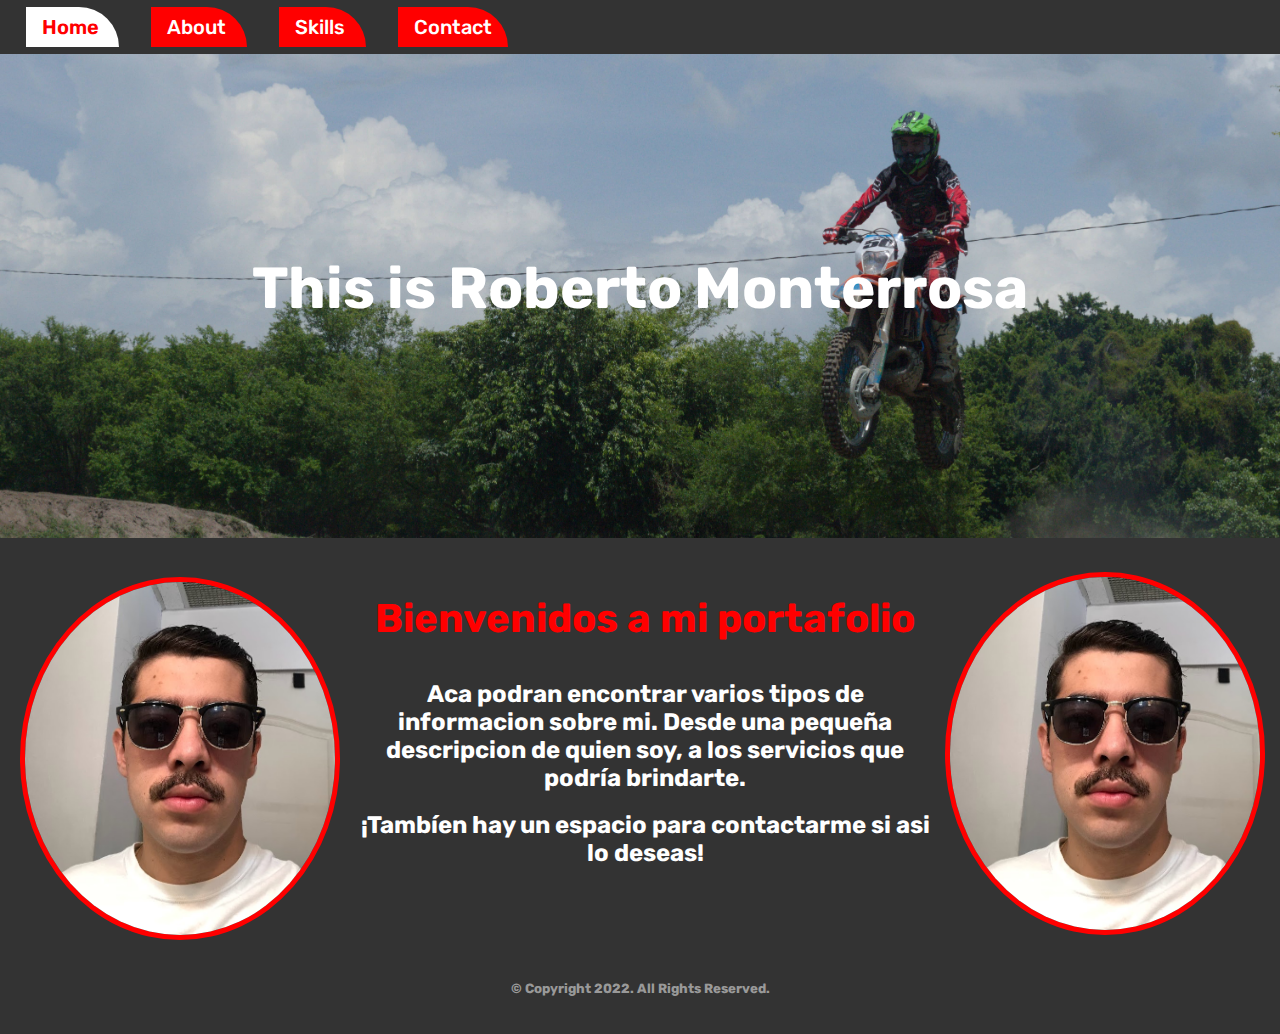
<file: index.html>
<!DOCTYPE html>
<html lang="en">

<head>
    <meta charset="UTF-8">
    <meta http-equiv="X-UA-Compatible" content="IE=edge">
    <meta name="viewport" content="width=device-width, initial-scale=1.0">
    <link rel="stylesheet" href="./estilo.css">
    <title>Roberto Monterrosa's Portfolio</title>
</head>

<body>

    <nav>
        <div class="contenedor">
            <div class="nave">
                <a1 href="./index.html">Home </a1>
                <a href="./about.html">About </a>
                <a href="./services.html">Skills </a>
                <a href="./contact.html">Contact </a>
            </div>
        </div>
    </nav>


    <p class="space">space</p>
    <p class="space">space</p>


    <div class="main_img">
        <h1>This is Roberto Monterrosa</h1>
    </div>

    <p class="space">space</p>

    <img src="./aaaa.jpg" height="25%" width="25%" class="float_left" />
    <img src="./aaaa.jpg" height="25%" width="25%" class="float_right" />


    <p class="space">space</p>
    <p class="space">space</p>

    <div class="col_center">
        <h2 class="titulo">Bienvenidos a mi portafolio</h2>
    </div>

    <p class="space">space</p>
    <p class="space">space</p>

    <h2 class="col_center"> Aca podran encontrar varios tipos de informacion sobre mi. Desde una pequeña descripcion de
        quien soy, a los servicios que podría brindarte.</h2>
    <p class="space">space</p>
    <h2 class="col_center"> ¡Tambíen hay un espacio para contactarme si asi lo deseas!</h2>

    <!-- Se cambia a escribir a la segunda sección
    <p class="space_down">space</p>

    <p class="float_right">Esta es la derecha</p>
    <p class="float_left">Esta es la izquierda</p>
    <h2 class="col_center"> *Sección 2* </h2> -->



    <!-- FOOTER EMPIEZA ACA -->
    <p class="space">space</p>
    <p class="space">space</p>
    <p class="space">space</p>
    <p class="space">space</p>
    <p class="space">space</p>
    <p class="space">space</p>
    <h5 class="foot"> © Copyright 2022. All Rights Reserved.</h5>
    <p class="space">space</p>
    <p class="space">space</p>

</body>

</html>
</file>
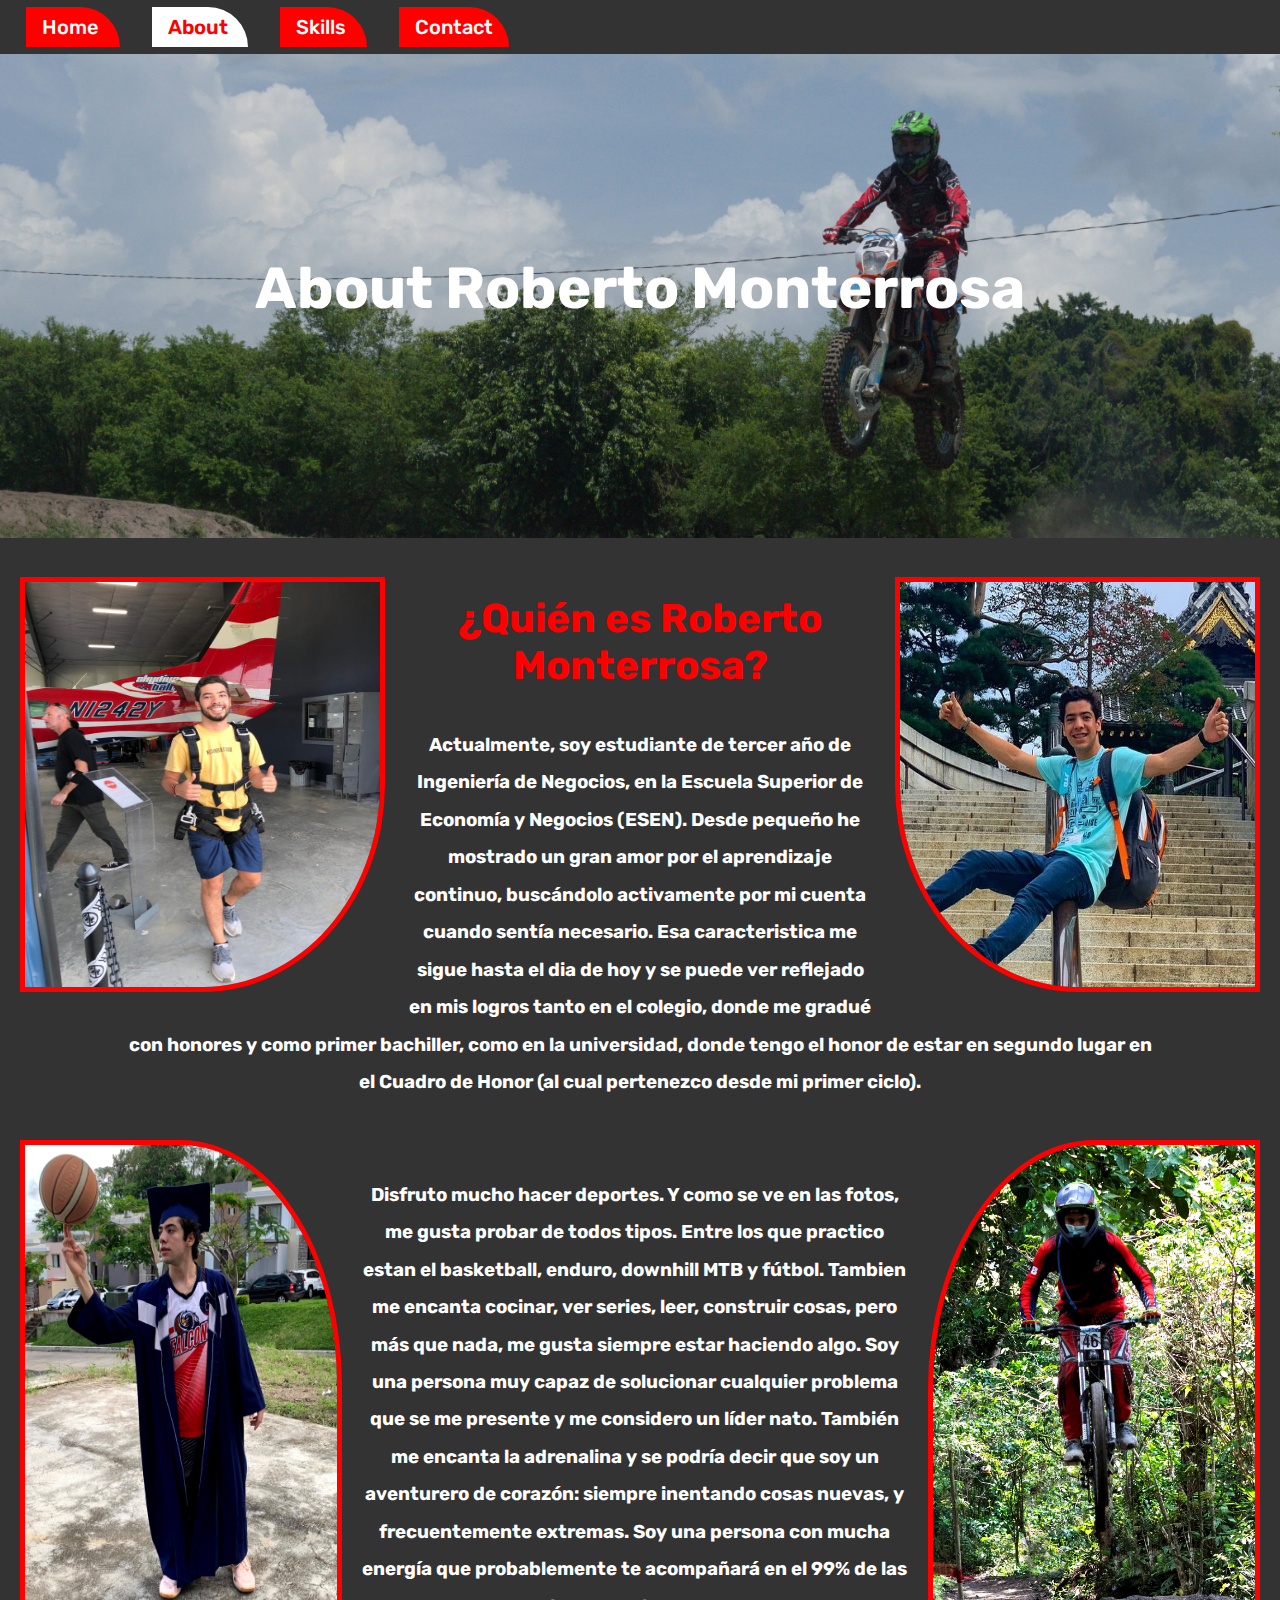
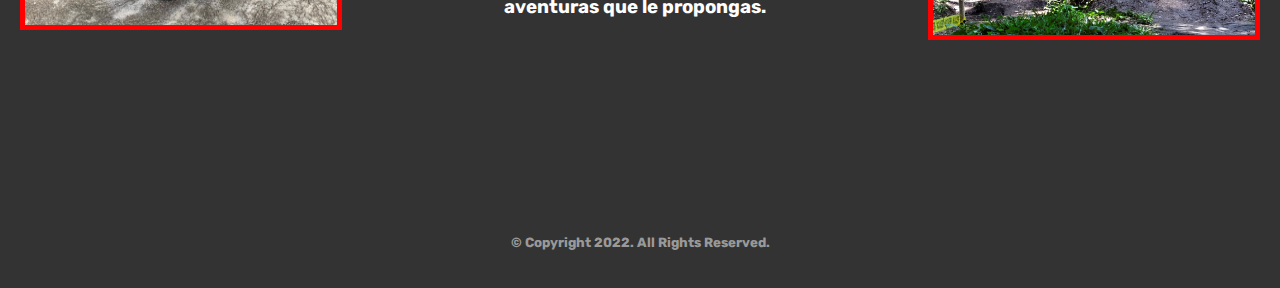
<file: About.html>
<!DOCTYPE html>
<html lang="en">

<head>
    <meta charset="UTF-8">
    <meta http-equiv="X-UA-Compatible" content="IE=edge">
    <meta name="viewport" content="width=device-width, initial-scale=1.0">
    <link rel="stylesheet" href="./estilo.css">
    <title>Roberto Monterrosa's Portfolio</title>
</head>

<body>

    <nav>
        <div class="contenedor">
            <div class="nave">
                <a href="./index.html">Home </a>
                <a1 href="./about.html">About </a1>
                <a href="./services.html">Skills </a>
                <a href="./contact.html">Contact </a>
            </div>
        </div>
    </nav>


    <p class="space">space</p>
    <p class="space">space</p>

    <div class="main_img">
        <h1>About Roberto Monterrosa</h1>
    </div>

    <p class="space">space</p>

    <img src="30.jpeg" height="25%" width="25%" class="float_left2" />
    <img src="Japan-slide.jpg" height="25%" width="25%" class="float_right2" />


    <p class="space">space</p>
    <p class="space">space</p>

    <div class="col_center">
        <h2 class="titulo">¿Quién es Roberto Monterrosa?</h2>
    </div>

    <p class="space">space</p>
    <p class="space">space</p>

    <!-- Main Page Text -->

    <h3 class="col_center">
        <div class="spacing1">
            Actualmente, soy estudiante de tercer año de Ingeniería de Negocios, en la Escuela Superior de Economía y
            Negocios (ESEN).
            Desde pequeño he mostrado un gran amor por el aprendizaje continuo, buscándolo activamente por mi cuenta
            cuando
            sentía necesario.
            Esa caracteristica me sigue hasta el dia de hoy y se puede ver reflejado en mis logros tanto en el colegio,
            donde me gradué con honores y como primer bachiller,
            como en la universidad, donde tengo el honor de estar en segundo lugar en el Cuadro de Honor (al cual
            pertenezco
            desde mi primer ciclo).

        </div>
    </h3>

    <!-- Se cambia a escribir a la segunda sección -->
    <p class="space_down">space</p>
    <img src="IMG_8158_Original.jpg" height="25%" width="25%" class="float_left21" />
    <img src="Bici.jpg" height="25%" width="25%" class="float_right21" alt="Bike" />
    <p class="space">space</p>
    <h3 class="col_center">
        <div class="spacing1">
            <p class="space">space</p>
            Disfruto mucho hacer deportes. Y como se ve en las fotos, me gusta probar de todos tipos. Entre los que
            practico estan el basketball, enduro, downhill MTB y fútbol.
            Tambien me encanta cocinar, ver series, leer, construir cosas, pero más que nada, me gusta siempre estar
            haciendo algo. Soy una persona muy capaz de solucionar cualquier problema que se me presente y me considero
            un líder nato.
            También me encanta la adrenalina y se podría decir que soy un aventurero de corazón: siempre inentando
            cosas nuevas, y frecuentemente extremas. Soy una persona con mucha energía que probablemente te acompañará
            en el 99% de las aventuras que le propongas.
        </div>
    </h3>


    <!-- FOOTER EMPIEZA ACA -->
    <p class="space">space</p>
    <p class="space">space</p>
    <p class="space">space</p>
    <p class="space">space</p>
    <p class="space">space</p>
    <p class="space">space</p>
    <p class="space">space</p>
    <p class="space">space</p>
    <p class="space">space</p>
    <p class="space">space</p>
    <p class="space">space</p>
    <h5 class="foot"> © Copyright 2022. All Rights Reserved.</h5>
    <p class="space">space</p>
    <p class="space">space</p>

</body>

</html>
</file>
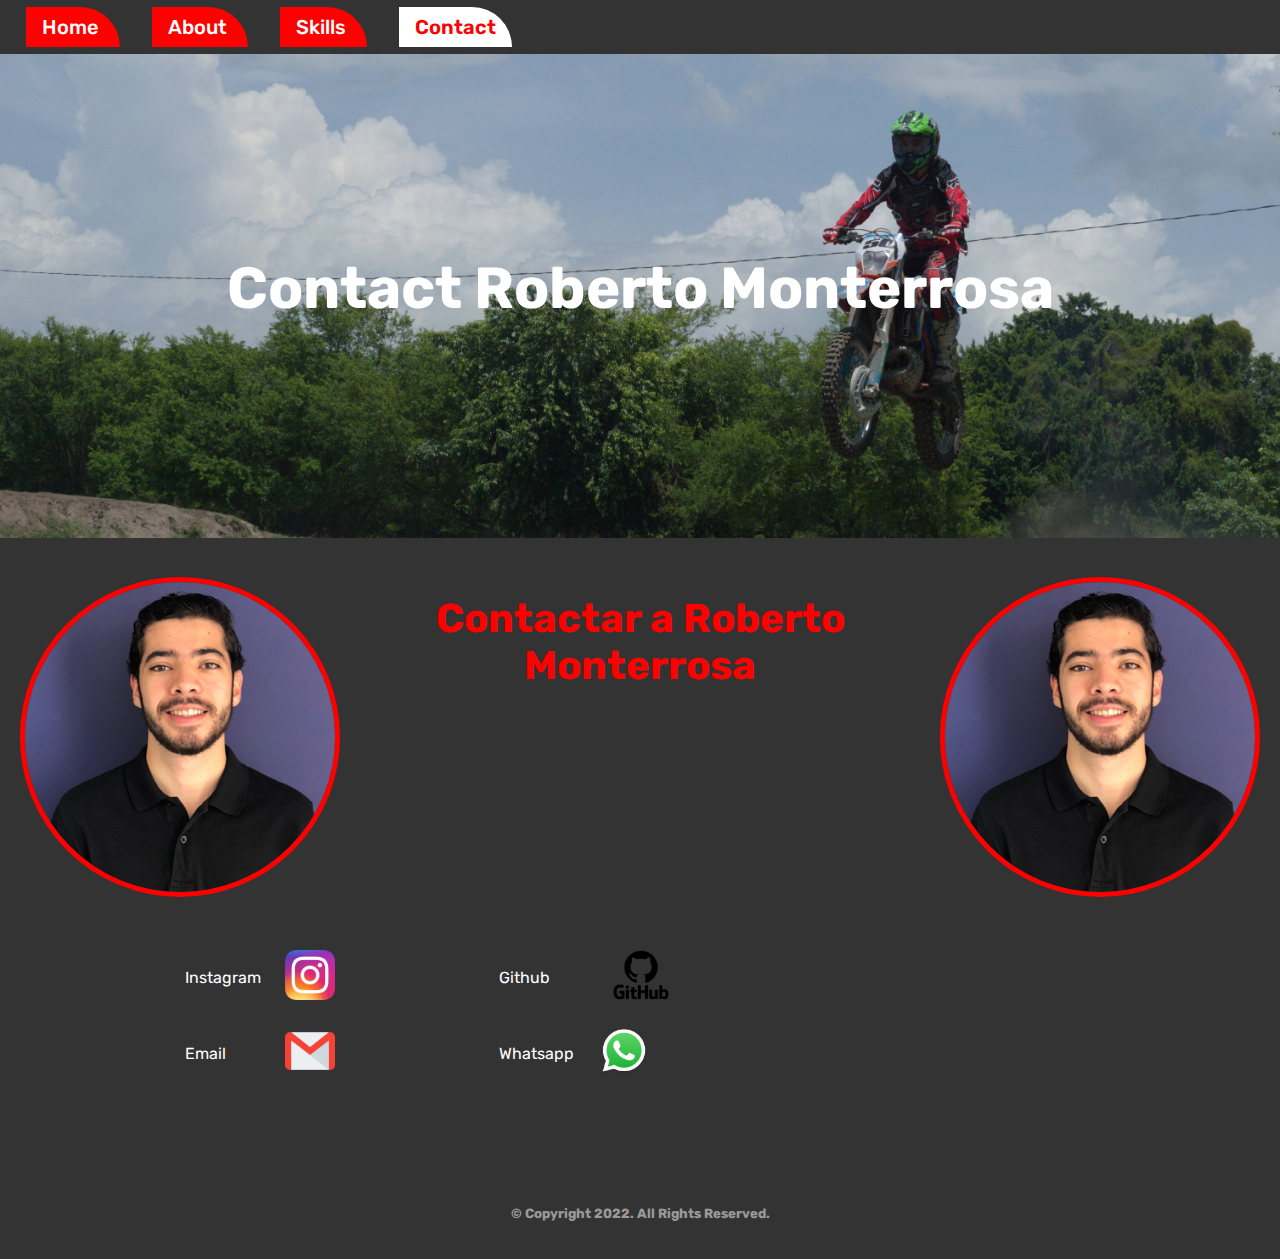
<file: contact.html>
<!DOCTYPE html>
<html lang="en">

<head>
    <meta charset="UTF-8">
    <meta http-equiv="X-UA-Compatible" content="IE=edge">
    <meta name="viewport" content="width=device-width, initial-scale=1.0">
    <link rel="stylesheet" href="./estilo.css">
    <title>Roberto Monterrosa's Portfolio</title>
</head>

<body>

    <nav>
        <div class="contenedor">
            <div class="nave">
                <a href="./index.html">Home </a>
                <a href="./About.html">About </a>
                <a href="./services.html">Skills </a>
                <a1 href="./contact.html">Contact </a1>
            </div>
        </div>
    </nav>

    <p class="space">space</p>
    <p class="space">space</p>

    <div class="main_img">
        <h1>Contact Roberto Monterrosa</h1>
    </div>

    <p class="space">space</p>

    <img src="Personal Picture.jpg" height="25%" width="25%" class="float_left4" />
    <img src="Personal Picture.jpg" height="25%" width="25%" class="float_right4" />


    <p class="space">space</p>
    <p class="space">space</p>

    <div class="col_center">
        <h2 class="titulo">Contactar a Roberto Monterrosa</h2>
    </div>

    <p class="space">space</p>
    <p class="space">space</p>
    <p class="space">space</p>


    <!-- TABLA 2: RECOMENDACIONES -->

    <div class="tabla3" id="T3">
        <table>
            <div>
                <tr>
                    <th>Profesor</th>
                    <th>Materia</th>
                    <th>Profesor</th>
                    <th>Profesor</th>
                    <th>Materia</th>
                    <th>Materia</th>
                </tr>
                <tr>
                    <td class="inv">SPACE</td>
                    <td>Instagram</td>
                    </td>
                    <td><a class="Link" href="https://www.instagram.com/monterrosar105/?hl=en" target="_blank">
                            <img src="IG.png" width="150" height="70" CLASS="icon"></a>
                    </td>
                    <td class="inv">SPACEEEEEEE</td>
                    <td>Github</td>
                    <td><a class="Link" href="https://github.com/Monterrosar105" target=" _blank">
                            <img src="GH.png" width="300" height="70" CLASS="icon2"></a>
                    </td>
                    <td class="inv">S</td>
                </tr>
                <tr>
                    <td class="inv">SPACE</td>
                    <td>Email</td>
                    </td>
                    <td><a class="Link" href="mailto:20205751@esen.edu.sv" target="_blank">
                            <img src="gmail.png" width="150" height="70" CLASS="icon"></a>
                    </td>
                    <td class="inv">SPACEEEEEEEE</td>
                    <td>Whatsapp
                    <td><a class="Link" href="https://wa.me/+50376777818" target="_blank">
                            <img src="wha.png" width="150" height="70" CLASS="icon"></a>
                    </td>
                    <td class="inv">S</td>
                </tr>
                </tr>
            </div>
        </table>
    </div>



    <!-- FOOTER EMPIEZA ACA -->
    <p class="space">space</p>
    <p class="space">space</p>
    <p class="space">space</p>
    <p class="space">space</p>
    <p class="space">space</p>
    <p class="space">space</p>
    <h5 class="foot"> © Copyright 2022. All Rights Reserved.</h5>
    <p class="space">space</p>
    <p class="space">space</p>
</body>

</html>
</file>
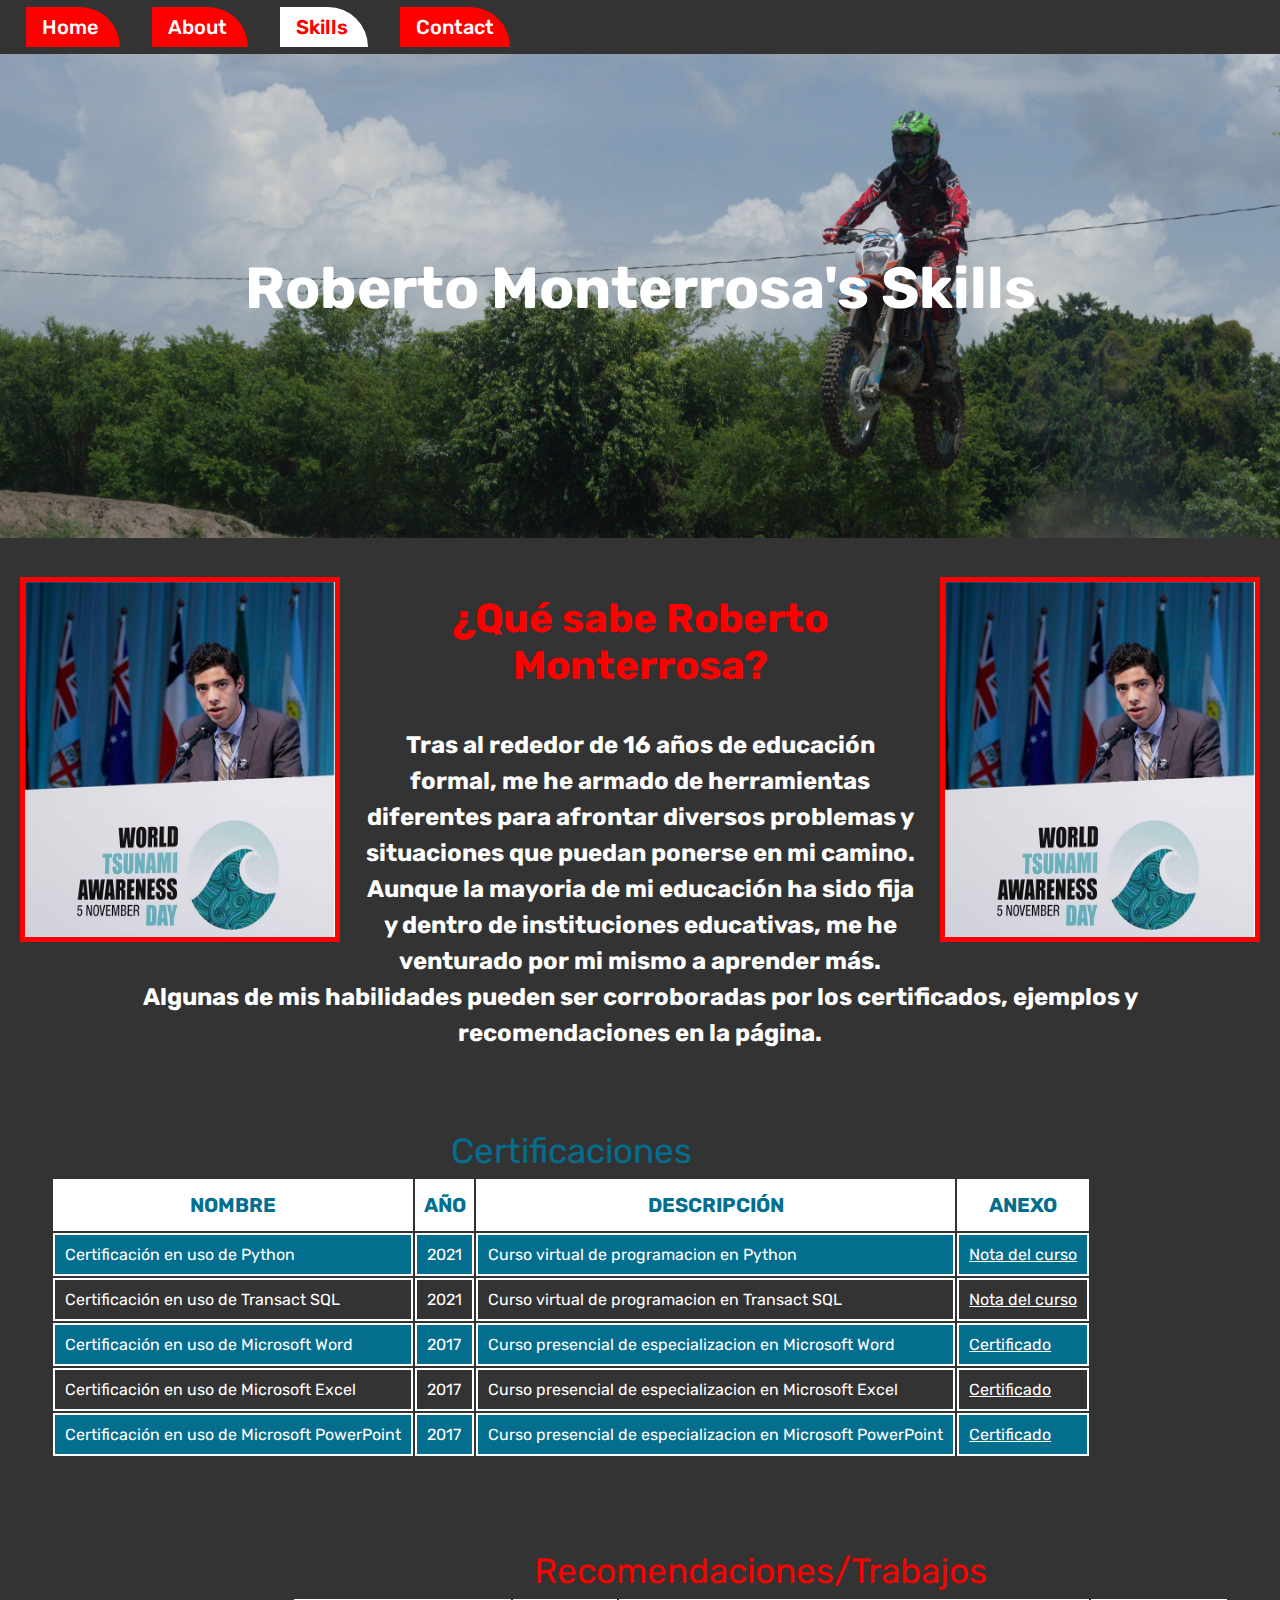
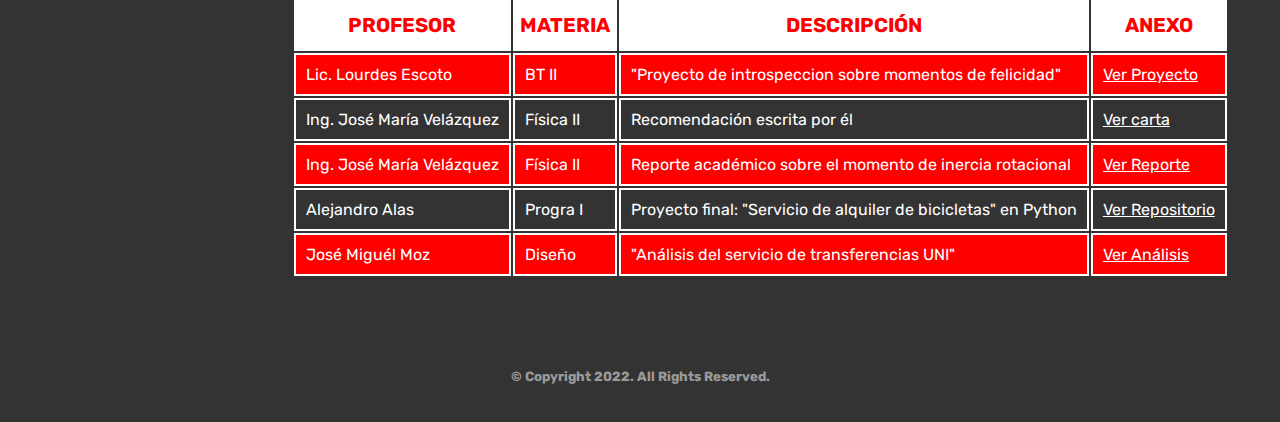
<file: services.html>
<!DOCTYPE html>
<html lang="en">

<head>
    <meta charset="UTF-8">
    <meta http-equiv="X-UA-Compatible" content="IE=edge">
    <meta name="viewport" content="width=device-width, initial-scale=1.0">
    <link rel="stylesheet" href="./estilo.css">
    <title>Roberto Monterrosa's Portfolio</title>
</head>

<body>

    <nav>
        <div class="contenedor">
            <div class="nave">
                <a href="./index.html">Home </a>
                <a href="./about.html">About </a>
                <a1 href="./services.html">Skills </a1>
                <a href="./contact.html">Contact </a>
            </div>
        </div>
    </nav>


    <p class="space">space</p>
    <p class="space">space</p>

    <div class="main_img">
        <h1>Roberto Monterrosa's Skills</h1>
    </div>

    <p class="space">space</p>

    <img src="WTAD.jpeg" height="25%" width="25%" class="float_left3" />
    <img src="WTAD.jpeg" height="25%" width="25%" class="float_right3" />


    <p class="space">space</p>
    <p class="space">space</p>

    <div class="col_center">
        <h2 class="titulo">¿Qué sabe Roberto Monterrosa?</h2>
    </div>

    <p class="space">space</p>
    <p class="space">space</p>

    <!-- servicios y habilidades -->

    <h2 class="col_center">
        <div class="spacing2"> Tras al rededor de 16 años de educación formal, me he armado de herramientas diferentes
            para afrontar diversos problemas y situaciones que puedan ponerse en mi camino. Aunque la mayoria de mi
            educación
            ha sido fija y dentro de instituciones educativas, me he venturado por mi mismo a aprender más. Algunas de
            mis habilidades
            pueden ser corroboradas por los certificados, ejemplos y recomendaciones en la página.
        </div>
    </h2>

    <!-- Se cambia a escribir a la segunda sección -->
    <p class="space_down">space</p>

    <!-- TABLA 1: CERTIFICACIONES -->
    <div class="float_leftt2">
        <div class="tabla1" id="T1">
            <table>
                <caption>Certificaciones</caption>
                <div>
                    <tr>
                        <th>Nombre</th>
                        <th>Año</th>
                        <div class="r3">
                            <th>Descripción</th>
                        </div>
                        <th>Anexo</th>
                    </tr>
                    <tr>
                        <td>Certificación en uso de Python
                        </td>
                        <td>2021</td>
                        <td>Curso virtual de programacion en Python</td>
                        <td><a class="Link" href="Progra1.PNG" target="_blank">Nota del curso</a></td>
                    </tr>
                    <tr>
                        <td>Certificación en uso de Transact SQL
                        </td>
                        <td>2021</td>
                        <td>Curso virtual de programacion en Transact SQL</td>
                        <td><a class="Link" href="pbd.PNG" target="_blank">Nota del curso</a></td>
                    </tr>
                    <tr>
                        <td>Certificación en uso de Microsoft Word
                        </td>
                        <td>2017</td>
                        <td>Curso presencial de especializacion en Microsoft Word</td>
                        <td><a class="Link" href="./Word.pdf" target="_blank">Certificado</a></td>
                    </tr>
                    <tr>
                        <td>Certificación en uso de Microsoft Excel
                        </td>
                        <td>2017</td>
                        <td>Curso presencial de especializacion en Microsoft Excel</td>
                        <td><a class="Link" href="./Excel.pdf" target="_blank">Certificado</a></td>
                    </tr>
                    <tr>
                        <td>Certificación en uso de Microsoft PowerPoint
                        </td>
                        <td>2017</td>
                        <td>Curso presencial de especializacion en Microsoft PowerPoint</td>
                        <td><a class="Link" href="./PowerP.pdf" target="_blank">Certificado</a></td>
                    </tr>
                </div>
            </table>
        </div>
    </div>

    <!-- Bajamos de nivel -->

    <p class="space_down">space</p>
    <p class="space">space</p>
    <p class="space">space</p>


    <!-- TABLA 2: RECOMENDACIONES -->
    <div class="float_rightt2">
        <div class="tabla2" id="T2">
            <table>
                <caption>Recomendaciones/Trabajos</caption>
                <div>
                    <tr>
                        <th>Profesor</th>
                        <th>Materia</th>
                        <th>Descripción</th>
                        <th>Anexo</th>
                    </tr>
                    <tr>
                        <td>Lic. Lourdes Escoto
                        </td>
                        <td>BT II</td>
                        <td>"Proyecto de introspeccion sobre momentos de felicidad"</td>
                        <td><a class="Link" href="El Torneo.png" target="_blank">Ver Proyecto</a></td>
                    </tr>
                    <tr>
                        <td>Ing. José María Velázquez
                        </td>
                        <td>Física II</td>
                        <td>Recomendación escrita por él</td>
                        <td><a class="Link" href="RAMD.pdf" target="_blank">Ver carta</a></td>
                    </tr>
                    <tr>
                        <td>Ing. José María Velázquez
                        </td>
                        <td>Física II</td>
                        <td>Reporte académico sobre el momento de inercia rotacional</td>
                        <td><a class="Link" href="./Grupo 13 - Reporte 1.pdf" target="_blank">Ver Reporte</a></td>
                    </tr>
                    <tr>
                        <td>Alejandro Alas
                        </td>
                        <td>Progra I</td>
                        <td>Proyecto final: "Servicio de alquiler de bicicletas" en Python</td>
                        <td><a class="Link"
                                href="https://drive.google.com/drive/folders/14btR_zg0PSECQwWozpQjJdkFyMOepKkU?usp=sharing"
                                target="_blank">Ver Repositorio</a></td>
                    </tr>
                    <tr>
                        <td>José Miguél Moz
                        </td>
                        <td>Diseño</td>
                        <td>"Análisis del servicio de transferencias UNI"</td>
                        <td><a class="Link" href="./20205751_Roberto_Monterrosa_tarea1.pdf" target="_blank">Ver
                                Análisis</a></td>
                    </tr>
                </div>
            </table>
        </div>
    </div>

    <!-- FOOTER EMPIEZA ACA -->
    <p class="space_down">space</p>
    <p class="space">space</p>
    <p class="space">space</p>
    <p class="space">space</p>
    <h5 class="foot"> © Copyright 2022. All Rights Reserved.</h5>
    <p class="space">space</p>
    <p class="space">space</p>

</body>

</html>
</file>
<file: estilo.css>
@import url('https://fonts.googleapis.com/css2?family=Montserrat:wght@400;700;800&family=Quintessential&family=Shadows+Into+Light&display=swap');
@import url('https://fonts.googleapis.com/css2?family=Montserrat:wght@400;700;800&family=Quintessential&family=Shadows+Into+Light&family=Supermercado+One&display=swap');

@import url('https://fonts.googleapis.com/css2?family=Rubik:ital,wght@0,400;0,700;1,300&display=swap');

*{
    font-family: 'Rubik', sans-serif;
    padding: 0;
    margin: 0;
    box-sizing: border-box;
    background-color: 	#333333;
    color:white;
}

h1 {
    font-size: 58px;
    text-align: center;
    position: relative;
    top: 50%;
    left: 50%;
    transform: translate(-50%, -50%);
    background-color: transparent;
}

.space{
    visibility:hidden;
}

nav{
    position: fixed;
    top:0;
    left:0;
    right: 0;
    z-index: 50;
    font-size: 20px;
    padding-top: 5px;
    padding-bottom: 5px;
}

.contenedor{
    display:flex;
    padding: 10px 10px;
}

.nave{
    flex: 1 1 0%;
    text-align: left;
    margin: 0 0;
}

.nave a{
    /*background-color:#ff4141;*/
    background-color: red;
    margin: 0 16px;
    font-weight: 500;
    text-decoration: none;
    transition: 1.5s;
    padding: 8px 16px;
    border-start-end-radius: 90px;
}

.nave a:hover{
    background-color: white;
    color: red;
    font-weight: 500;
    transition: 0.5s;
}

a1{
    background-color: white;
    margin: 0 16px;
    font-weight: 600;
    text-decoration: none;
    transition: 1.5s;
    padding: 8px 16px;
    border-start-end-radius: 90px;
    color: red;
}

a1:hover {
    background-color:#ffffff93;
    transition: 0.5s;
}

.main_img {
    background-image: url("./DSC_0163.jpg") ;
    height:500px;
    background-position: center;
    background-repeat: no-repeat;
    background-size: cover;
    position: relative;
}

img{
    border:5px red solid;
}

.float_left{
    float: left;
    margin: 20px;
    border-radius:50%;
}

.float_right{
    float: right;
    margin: 15px;
    border-radius:50%;
}

.float_left2{
    float: left;
    margin: 20px;
    border-bottom-right-radius:50%;
    height: 415px;
    width: 365px;
}

.float_right2{
    float: right;
    margin: 20px;
    border-bottom-left-radius:50%;
    height: 415px;
    width: 365px;
}

.float_left21{
    float: left;
    margin: 20px;
    border-top-right-radius:50%;
    height: 490px;
    width: 322px;
}

.float_right21{
    float: right;
    margin: 20px;
    border-top-left-radius:50%;
    height: 500px;
    width: auto
}


.float_left3{
    float: left;
    margin: 20px;
    border-width: 5px;
}

.float_right3{
    float: right;
    margin: 20px;
    border-width: 5px;
}

.float_left4{
    float: left;
    margin: 20px;
    border-radius: 50%;
}

.float_right4{
    float: right;
    margin: 20px;
    border-radius: 50%;
}
.float_left_t{
    float: left;
    margin: 20px;
    border-radius:50%;
}

.float_right_t{
    float: right;
    margin: 15px;
    border-radius:50%;
}

.clear_left{
    clear: both;
    color: blue;
}

.space_down{
    visibility:hidden;
    clear:both;
}

.titulo{
    font-size: 40px;
    color:red;
}

.spacing1{
    line-height: 2em;
}

.spacing2{
    line-height: 1.5em;
}


.col_center {
    width: 80%;
    margin: auto;
    text-align: center;
    color: white;
}

.col_left {
    width: 80%;
    margin: auto;
    text-align: left;
    color: white;
}

.col_right {
    width: 80%;
    margin: auto;
    text-align: right;
    color: white;
}

.foot{
    width: 80%;
    margin: auto;
    text-align: center;
    color: rgba(255, 255, 255, 0.521);
}

.tabla1 {
    margin-top: 40px;

}

.float_leftt2{
    float: left;
    margin: 15px;
    margin-left: 4%;
}

.float_rightt2{
    float: right;
    margin: 15px;
    margin-right: 4%;
}

.tabla1 th {
    font-size: 20px;
    text-transform: uppercase;
    border: white 2px solid;
    background-color:transparent;
    color: rgb(4, 110, 143);
    padding: 5px;
    padding-top: 12px;
    padding-bottom: 12px;
    background-color: white;
}

.tabla1 td {
    background-color: transparent;
    border:white 2px solid;
    padding: 10px;
}


.tabla1 caption {
    font-size: 35px;
    color:rgb(4, 110, 143);
    padding: 5px;
}

#T1 tr:nth-child(even){
    background-color: rgb(4, 110, 143);
}

.tabla2 th {
    font-size: 20px;
    text-transform: uppercase;
    border: white 2px solid;
    background-color:transparent;
    color: red;
    padding: 5px;
    padding-top: 12px;
    padding-bottom: 12px;
    background-color: white;
}

.tabla2 td {
    background-color: transparent;
    border:white 2px solid;
    padding: 10px;
}

.tabla2 caption {
    font-size: 35px;
    color:red;
    padding: 5px;
}

#T2 tr:nth-child(even){
    background-color: red;
}

.tabla3{
    margin-left: 100px;
}

.tabla3 th {
    visibility: hidden;
}

.tabla3 td {
    padding: 10px;
    
}

.Link{
    background-color:transparent;
}


.cent{
    color:green;
}

.icon{
    border:none;
    height: 50px;
    width: 50px;
    margin-left: 3%;
}

.icon2{
    border:none;
    height: 50px;
    width: 90px;
}


.inv{
    visibility:hidden;
}
</file>
